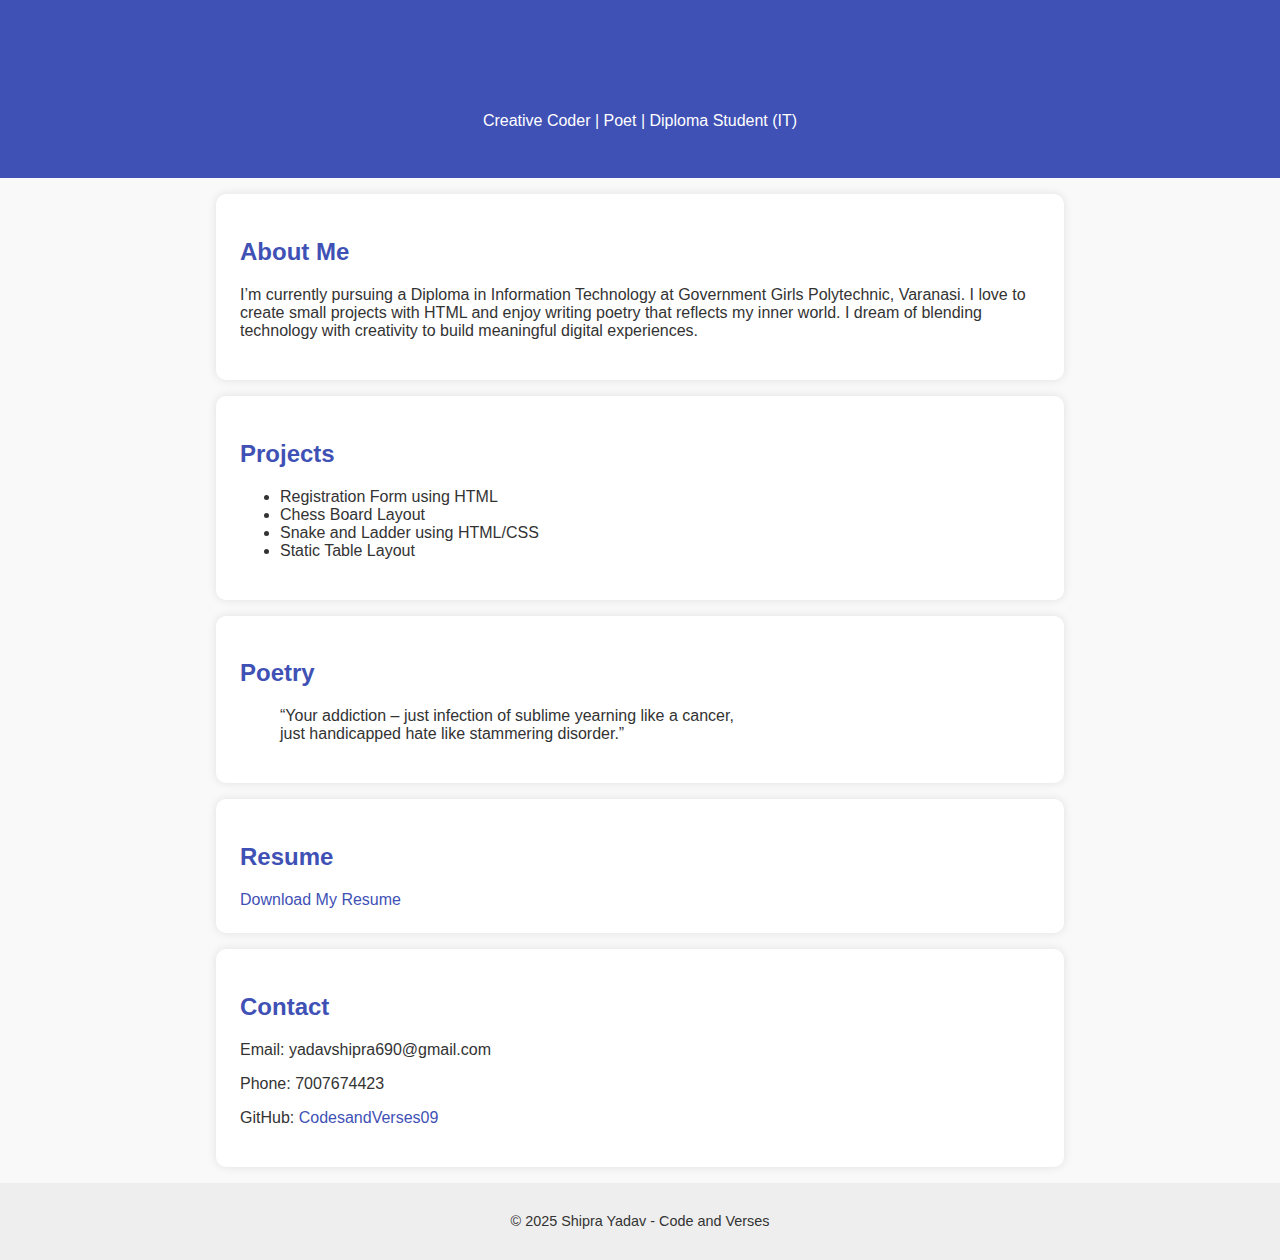
<file: index.html>
<!DOCTYPE html>
<html lang="en">
<head>
    <meta charset="UTF-8">
    <meta name="viewport" content="width=device-width, initial-scale=1.0">
    <title>Code and Verses - Shipra Yadav</title>
    <link rel="stylesheet" href="style.css">
</head>
<body>
    <header>
        <h1>Shipra Yadav</h1>
        <p>Creative Coder | Poet | Diploma Student (IT)</p>
    </header>

    <section id="about">
        <h2>About Me</h2>
        <p>I’m currently pursuing a Diploma in Information Technology at Government Girls Polytechnic, Varanasi. I love to create small projects with HTML and enjoy writing poetry that reflects my inner world. I dream of blending technology with creativity to build meaningful digital experiences.</p>
    </section>

    <section id="projects">
        <h2>Projects</h2>
        <ul>
            <li>Registration Form using HTML</li>
            <li>Chess Board Layout</li>
            <li>Snake and Ladder using HTML/CSS</li>
            <li>Static Table Layout</li>
        </ul>
    </section>

    <section id="poetry">
        <h2>Poetry</h2>
        <blockquote>
            “Your addiction – just infection of sublime yearning like a cancer,<br>
            just handicapped hate like stammering disorder.”
        </blockquote>
    </section>

    <section id="resume">
        <h2>Resume</h2>
        <a href="Shipra_Yadav_Resume_With_Phone.pdf" download>Download My Resume</a>
    </section>

    <section id="contact">
        <h2>Contact</h2>
        <p>Email: yadavshipra690@gmail.com</p>
        <p>Phone: 7007674423</p>
        <p>GitHub: <a href="https://github.com/CodesandVerses09" target="_blank">CodesandVerses09</a></p>
    </section>

    <footer>
        <p>© 2025 Shipra Yadav - Code and Verses</p>
    </footer>
</body>
</html>
</file>
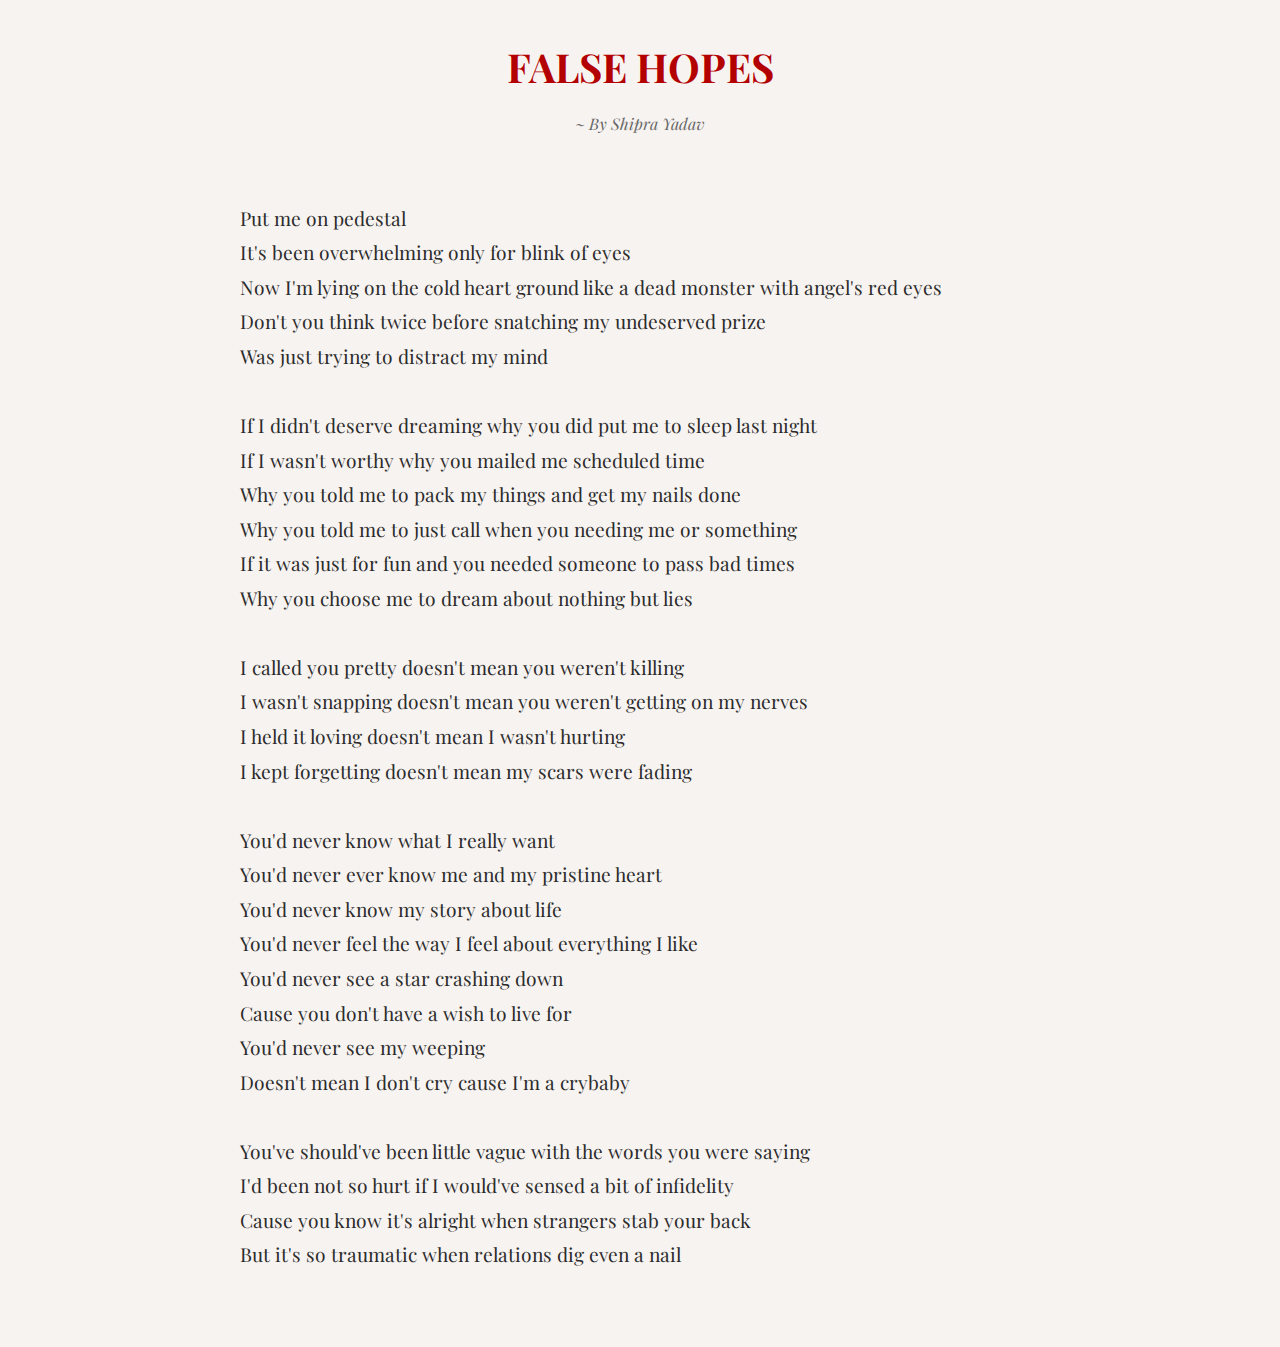
<file: .false-hopes.html>
<html>
<html lang="en">
<head>
  <meta charset="UTF-8" />
  <meta name="viewport" content="width=device-width, initial-scale=1.0"/>
  <title>False Hopes - Poem by Shipra Yadav</title>
  <link href="https://fonts.googleapis.com/css2?family=Playfair+Display&family=Roboto&display=swap" rel="stylesheet">
  <style>
    body {
      background-color: #f7f3f0;
      font-family: 'Playfair Display', serif;
      padding: 40px;
      max-width: 800px;
      margin: auto;
      color: #2c2c2c;
    }
    h1 {
      text-align: center;
      font-size: 2.5em;
      color: #b30000;
      margin-bottom: 0.5em;
    }
    .author {
      text-align: center;
      font-style: italic;
      margin-bottom: 2em;
      color: #666;
    }
    .poem {
      white-space: pre-wrap;
      line-height: 1.8;
      font-size: 1.2em;
    }
  </style>
</head>
<body>
  <h1>FALSE HOPES</h1>
  <div class="author">~ By Shipra Yadav</div>
  <div class="poem">
Put me on pedestal  
It's been overwhelming only for blink of eyes  
Now I'm lying on the cold heart ground like a dead monster with angel's red eyes  
Don't you think twice before snatching my undeserved prize  
Was just trying to distract my mind  

If I didn't deserve dreaming why you did put me to sleep last night  
If I wasn't worthy why you mailed me scheduled time  
Why you told me to pack my things and get my nails done  
Why you told me to just call when you needing me or something  
If it was just for fun and you needed someone to pass bad times  
Why you choose me to dream about nothing but lies  

I called you pretty doesn't mean you weren't killing  
I wasn't snapping doesn't mean you weren't getting on my nerves  
I held it loving doesn't mean I wasn't hurting  
I kept forgetting doesn't mean my scars were fading  

You'd never know what I really want  
You'd never ever know me and my pristine heart  
You'd never know my story about life  
You'd never feel the way I feel about everything I like  
You'd never see a star crashing down  
Cause you don't have a wish to live for  
You'd never see my weeping  
Doesn't mean I don't cry cause I'm a crybaby  

You've should've been little vague with the words you were saying  
I'd been not so hurt if I would've sensed a bit of infidelity  
Cause you know it's alright when strangers stab your back  
But it's so traumatic when relations dig even a nail
  </div>
</body>
</html>
</file>
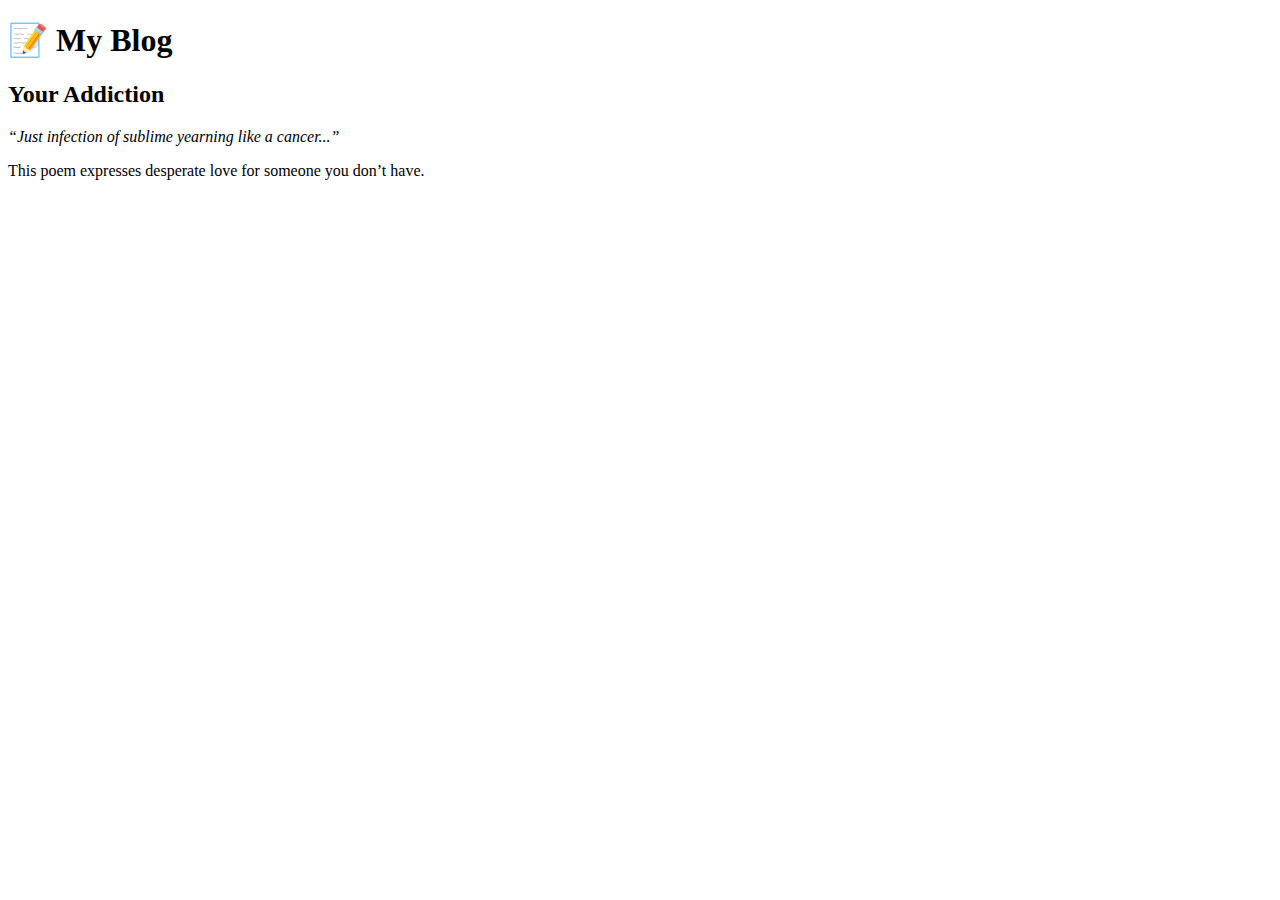
<file: BLOG.HTML>
<!DOCTYPE html>
<html>
<head>
  <title>My Blog - Code and Verses</title>
  <meta charset="UTF-8">
</head>
<body>
  <h1>📝 My Blog</h1>

  <h2>Your Addiction</h2>
  <p><em>“Just infection of sublime yearning like a cancer...”</em></p>
  <p>This poem expresses desperate love for someone you don’t have.</p>

  <!-- Add more poems below -->
</body>
</html>
</file>
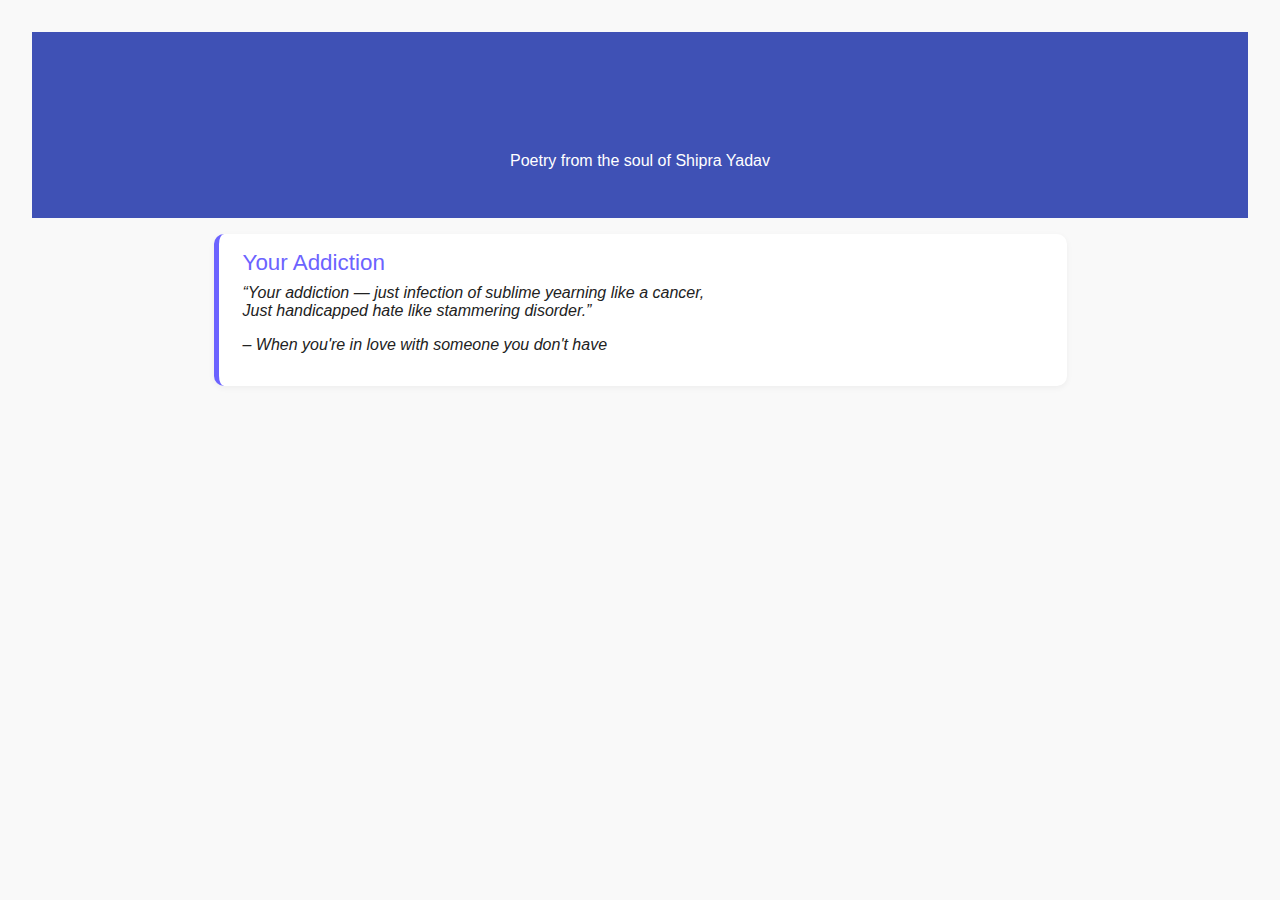
<file: blog.html>
<!DOCTYPE html>
<html lang="en">
<head>
    <meta charset="UTF-8">
    <meta name="viewport" content="width=device-width, initial-scale=1.0">
    <title>Code and Verses - Blog</title>
    <link rel="stylesheet" href="style.css">
    <style>
        body {
            font-family: 'Segoe UI', Tahoma, Geneva, Verdana, sans-serif;
            margin: 0;
            padding: 2rem;
            background: #f9f9f9;
            color: #222;
        }
        header {
            text-align: center;
            padding-bottom: 2rem;
        }
        h1 {
            font-size: 2.5rem;
            margin-bottom: 0.2rem;
        }
        .poem {
            background: #fff;
            border-left: 5px solid #6c63ff;
            padding: 1rem 1.5rem;
            margin-bottom: 2rem;
            box-shadow: 0 2px 6px rgba(0,0,0,0.05);
        }
        .poem-title {
            font-size: 1.4rem;
            margin-bottom: 0.5rem;
            color: #6c63ff;
        }
        .poem-content {
            font-style: italic;
        }
    </style>
</head>
<body>
    <header>
        <h1>Code and Verses</h1>
        <p>Poetry from the soul of Shipra Yadav</p>
    </header>

    <section class="poem">
        <div class="poem-title">Your Addiction</div>
        <div class="poem-content">
            “Your addiction — just infection of sublime yearning like a cancer,<br>
            Just handicapped hate like stammering disorder.”
        </div>
        <p><em>– When you're in love with someone you don't have</em></p>
    </section>

    <!-- More poems can be added below -->
</body>
</html>
</file>
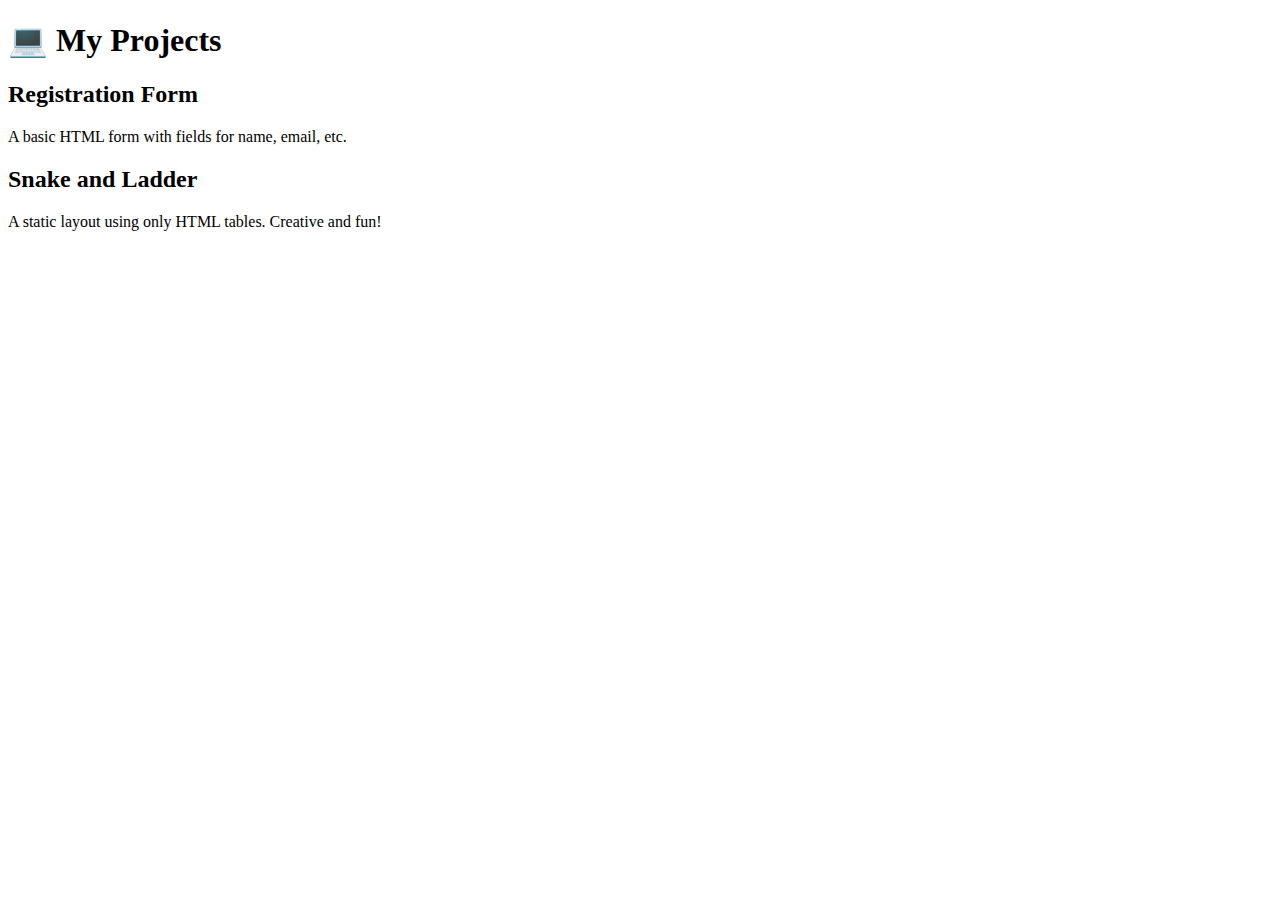
<file: Project.html>
<!DOCTYPE html>
<html>
<head>
  <title>My Projects - Code and Verses</title>
  <meta charset="UTF-8">
</head>
<body>
  <h1>💻 My Projects</h1>

  <h2>Registration Form</h2>
  <p>A basic HTML form with fields for name, email, etc.</p>

  <h2>Snake and Ladder</h2>
  <p>A static layout using only HTML tables. Creative and fun!</p>

  <!-- Add more projects below -->
</body>
</html>
</file>
<file: style.css>
body {
    font-family: Arial, sans-serif;
    margin: 0;
    padding: 0;
    background: #f9f9f9;
    color: #333;
}
header {
    background-color: #3f51b5;
    color: white;
    text-align: center;
    padding: 2rem 1rem;
}
section {
    padding: 1.5rem;
    margin: 1rem auto;
    max-width: 800px;
    background: white;
    box-shadow: 0 0 10px rgba(0,0,0,0.1);
    border-radius: 10px;
}
h1, h2 {
    color: #3f51b5;
}
footer {
    text-align: center;
    padding: 1rem;
    background: #eee;
    font-size: 0.9rem;
}
a {
    color: #3f51b5;
    text-decoration: none;
}
</file>
